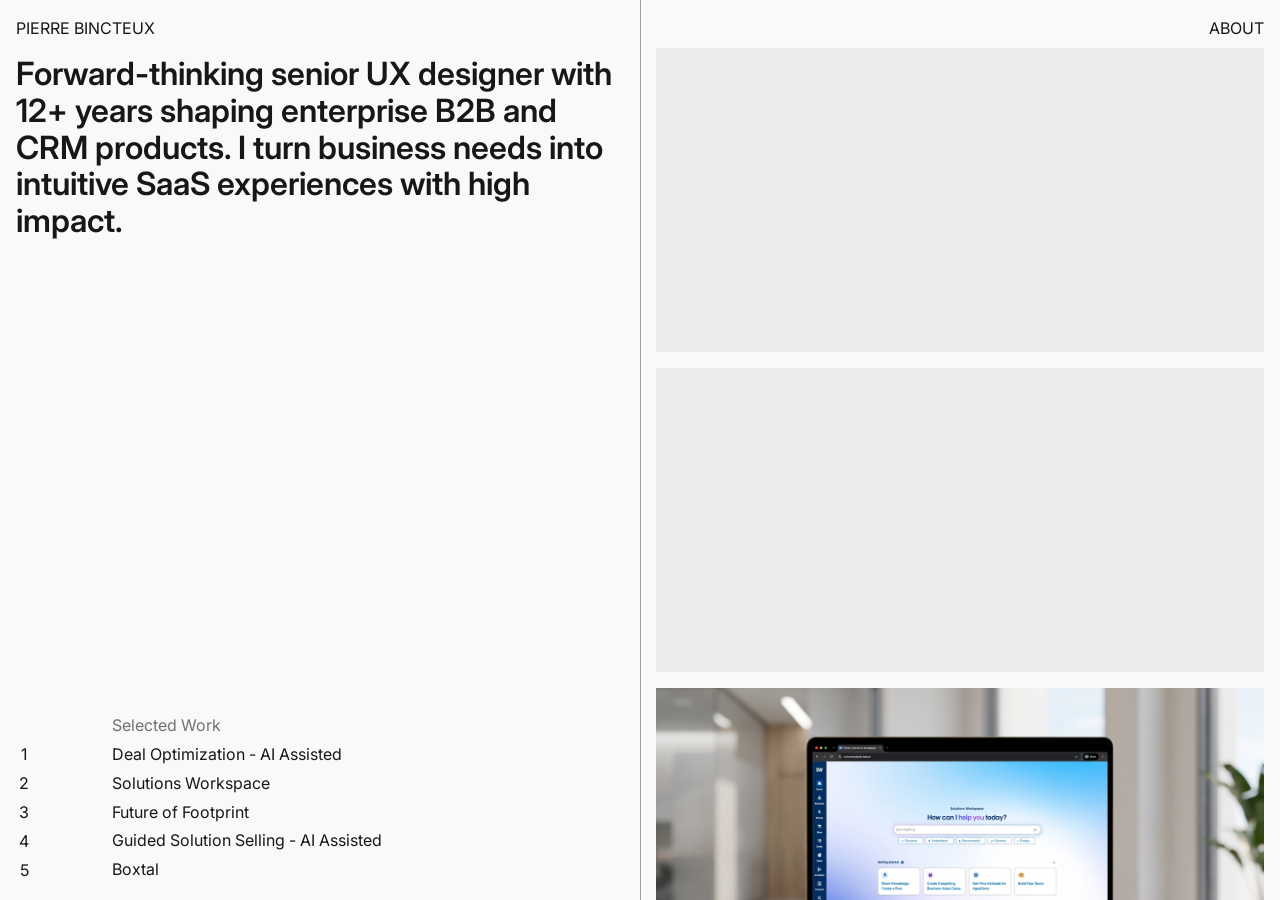
<file: index.html>
<!doctype html>
<html lang="en">
  <head>
    <meta charset="UTF-8" />
    <meta name="viewport" content="width=device-width, initial-scale=1.0" />
    <meta name="robots" content="noindex, nofollow" />
    <title>Pierre Bincteux</title>
    <link rel="icon" href="favicon.svg" type="image/svg+xml" />
    <link rel="icon" href="favicon.png" type="image/png" />
    <link rel="stylesheet" href="css/styles.css" />
  </head>
  <body>
    <div class="app">
      <header class="site-header">
        <button type="button" class="brand" id="home-btn">pierre bincteux</button>
        <button
          type="button"
          class="mobile-work-toggle"
          id="work-menu-toggle"
          aria-expanded="false"
          aria-controls="work-nav"
          aria-label="Open selected work menu"
        >
          <span class="menu-icon" aria-hidden="true">
            <span></span>
            <span></span>
            <span></span>
          </span>
        </button>
        <button type="button" class="about-toggle" id="about-toggle" aria-expanded="false" aria-controls="about-panel">
          <span class="about-toggle-inner">
            <span>About</span>
            <span>Close</span>
          </span>
        </button>
      </header>

      <div class="orange-dot-layer" aria-hidden="true">
        <div class="orange-dot-track">
          <span class="about-toggle-sizer">About</span>
          <span class="orange-dot" id="orange-dot"></span>
        </div>
      </div>

      <main class="layout">
        <section class="col col-copy">
          <div class="copy-top" id="copy-top"></div>
          <nav class="work-nav" id="work-nav" aria-label="Selected work">
            <p class="work-label">Selected Work</p>
            <ol class="work-list" id="work-list"></ol>
            <button type="button" class="mobile-about-link" id="mobile-about-link">About</button>
          </nav>
        </section>

        <section class="col col-media" id="media-col" aria-label="Project media"></section>
      </main>

      <aside class="about-panel" id="about-panel" aria-hidden="true">
        <div class="about-scroll">
          <div class="about-body">
            <img
              class="about-avatar"
              src="assets/about/pierre-about-avatar.png"
              alt="Pierre Bincteux"
            />
            <div class="about-copy">
              <p>
                I drive innovation through strategic design leadership: cross-functional collaboration,
                faster design work, and hands-on systems work so usability and CX stay consistent
                across enterprise platforms.
              </p>
              <p>
                I started in visual and brand design at early-stage startups in Lyon and Paris 🇫🇷,
                then moved into enterprise UX at Salesforce in Dublin 🇮🇪, where I’ve spent 7+ years
                owning strategy and end-to-end design for seller platforms.
              </p>
              <p>Available for work.</p>
            </div>

            <div class="about-meta">
              <span class="muted">Capabilities</span>
              <span>User Research, Usability Testing, A/B Testing, Discovery, Journey Mapping, Information Architecture, Wireframing, Prototyping, Interaction Design, Design Systems, Workshop Facilitation, Design Strategy</span>
            </div>

            <div class="about-quote">
              <p>“Pierre was instrumental in bringing structure and coherence to the Proposals designs. He translated complex requirements into clean, intuitive design flows that helped clarify the user journey for both internal stakeholders and Sellers. He balanced creativity with practicality: the solutions he proposed were always grounded in real user needs and business context.”</p>
              <p>— Emma<br /><span class="muted">Manager, Insights &amp; Agentic Transformation · Salesforce</span></p>
            </div>
          </div>

          <footer class="about-footer">
            <p>
              E:
              <a href="mailto:pbincteux@gmail.com">pbincteux@gmail.com</a>
            </p>
            <p>
              Connect:
              <a href="https://www.linkedin.com/in/pierrebincteux/" target="_blank" rel="noopener noreferrer">LinkedIn</a>
            </p>
            <p class="copyright">2026 All Rights reserved, Pierre Bincteux</p>
          </footer>
        </div>
      </aside>
    </div>

    <script src="js/app.js"></script>
  </body>
</html>
</file>
<file: css/styles.css>
@import url('https://fonts.googleapis.com/css2?family=Inter:wght@400;500;600;700&display=swap');

:root {
  --ink: #171717;
  --muted: rgba(23, 23, 23, 0.6);
  --line: rgba(23, 23, 23, 0.4);
  --paper: #f9f9f9;
  --about: rgba(230, 223, 223, 0.95);
  --orange: #ff5500;
  --header-h: 56px;
}

* {
  box-sizing: border-box;
}

html,
body {
  height: 100%;
  margin: 0;
}

body {
  font-family: Inter, system-ui, -apple-system, sans-serif;
  background: var(--paper);
  color: var(--ink);
  -webkit-font-smoothing: antialiased;
}

button {
  font: inherit;
  color: inherit;
  background: none;
  border: 0;
  padding: 0;
  cursor: pointer;
}

a {
  color: inherit;
}

.app {
  position: relative;
  height: 100dvh;
  overflow: hidden;
}

.site-header {
  pointer-events: none;
  position: absolute;
  inset: 0 0 auto;
  z-index: 50;
  display: flex;
  align-items: center;
  justify-content: space-between;
  min-height: 56px;
  padding: 16px;
  background: transparent;
}

.app::after {
  content: '';
  position: absolute;
  top: 0;
  bottom: 0;
  left: 50%;
  width: 1px;
  z-index: 10;
  background: var(--line);
  pointer-events: none;
}

.brand,
.about-toggle,
.mobile-work-toggle {
  pointer-events: auto;
  font-size: 16px;
  line-height: 19px;
  text-transform: uppercase;
  color: var(--ink);
}

.mobile-work-toggle {
  display: none;
  width: 44px;
  height: 44px;
  align-items: center;
  justify-content: center;
}

.menu-icon {
  display: flex;
  width: 20px;
  flex-direction: column;
  gap: 5px;
}

.menu-icon span {
  display: block;
  width: 20px;
  height: 1px;
  background: currentColor;
  transition:
    transform 200ms ease,
    opacity 200ms ease;
}

.app.is-work-menu-open .menu-icon span:first-child {
  transform: translateY(6px) rotate(45deg);
}

.app.is-work-menu-open .menu-icon span:nth-child(2) {
  opacity: 0;
}

.app.is-work-menu-open .menu-icon span:last-child {
  transform: translateY(-6px) rotate(-45deg);
}

.mobile-about-link {
  display: none;
}

.about-toggle {
  display: block;
  height: 19px;
  overflow: hidden;
}

.about-toggle-inner {
  display: flex;
  flex-direction: column;
  transition: transform 500ms cubic-bezier(0.7, 0, 0.2, 1);
}

.about-toggle-inner span {
  height: 19px;
}

.app.is-about-open .about-toggle-inner {
  transform: translateY(-50%);
}

.orange-dot-layer {
  pointer-events: none;
  position: absolute;
  inset: 0 0 auto;
  z-index: 40;
}

.orange-dot-track {
  position: relative;
  display: flex;
  align-items: center;
  justify-content: flex-end;
  padding: 16px;
}

.about-toggle-sizer {
  visibility: hidden;
  height: 19px;
  font-size: 16px;
  text-transform: uppercase;
}

.orange-dot {
  position: absolute;
  top: 50%;
  right: 92px;
  width: 10px;
  height: 10px;
  border-radius: 50%;
  background: var(--orange);
  transform: translateY(-50%);
  opacity: 0;
  transition:
    right 600ms cubic-bezier(0.16, 1, 0.3, 1),
    opacity 600ms cubic-bezier(0.16, 1, 0.3, 1);
}

.app.is-about-hover .orange-dot,
.app.is-about-open .orange-dot {
  opacity: 1;
}

.app.is-about-open .orange-dot {
  right: min(616px, calc(100% - 24px));
}

.layout {
  display: flex;
  height: 100%;
}

.col-copy {
  display: flex;
  flex-direction: column;
  justify-content: space-between;
  width: 100%;
  height: 100%;
  padding: 56px 16px 16px;
  overflow: hidden;
}

.copy-top {
  max-width: 672px;
}

.intro {
  margin: 0;
  font-size: 32px;
  font-weight: 600;
  line-height: 1.15;
}

.study {
  display: flex;
  flex-direction: column;
  gap: 12px;
  padding-right: 16px;
  font-size: 16px;
  line-height: 1.3;
}

.study p {
  margin: 0;
}

.study-row {
  display: grid;
  grid-template-columns: 88px 1fr;
  gap: 8px 12px;
}

.study-label {
  color: var(--muted);
}

.roles {
  display: block;
}

.cite {
  display: block;
  margin-top: 8px;
  color: var(--muted);
}

.testimonial {
  display: grid;
  grid-template-columns: 56px 1fr;
  gap: 12px;
  align-items: start;
  padding-top: 8px;
  margin: 0;
}

.testimonial img {
  width: 56px;
  height: 56px;
  object-fit: cover;
  border-radius: 4px;
}

.testimonial blockquote {
  margin: 0;
  font-size: 16px;
  line-height: 1.4;
}

.testimonial cite {
  display: block;
  margin-top: 8px;
  font-size: 16px;
  font-style: normal;
  color: var(--muted);
}

.work-nav {
  flex: 0 0 auto;
  font-size: 16px;
  line-height: 1.8;
  padding-top: 32px;
}

.work-label {
  margin: 0;
  padding-left: 96px;
  color: var(--muted);
}

.work-list {
  margin: 0;
  padding: 0;
  list-style: none;
}

.work-list li {
  position: relative;
  padding-left: 96px;
}

.work-index {
  position: absolute;
  left: 8px;
  top: 50%;
  transform: translate(-50%, -50%);
}

.dot {
  display: block;
  width: 10px;
  height: 10px;
  border-radius: 50%;
  background: var(--orange);
}

.work-list button:hover {
  opacity: 0.6;
}

.col-media {
  display: none;
  width: 50%;
  height: 100%;
  overflow: auto;
}

.media-stack {
  display: flex;
  flex-direction: column;
  gap: 16px;
  padding: 16px;
}

@media (min-width: 768px) {
  .media-stack {
    padding-top: 48px;
  }
}

.media-item {
  opacity: 0;
  transform: translateY(18px);
  transition:
    opacity 650ms cubic-bezier(0.16, 1, 0.3, 1),
    transform 650ms cubic-bezier(0.16, 1, 0.3, 1);
}

.media-item.is-visible {
  opacity: 1;
  transform: translateY(0);
}

.media-stack img,
.media-stack video {
  display: block;
  width: 100%;
  height: auto;
  vertical-align: top;
  background: #ececec;
}

.video-poster {
  display: block;
  position: relative;
  width: 100%;
  overflow: hidden;
  cursor: pointer;
  background: #ececec;
}

.video-play-button {
  position: absolute;
  top: 50%;
  left: 50%;
  display: grid;
  width: 76px;
  height: 76px;
  place-items: center;
  border-radius: 50%;
  color: var(--ink);
  background: rgba(255, 255, 255, 0.96);
  transform: translate(-50%, -50%);
  transition:
    color 250ms ease,
    background-color 250ms ease,
    transform 250ms ease;
}

.video-play-button svg {
  width: 26px;
  height: 26px;
  fill: currentColor;
  margin-left: 3px;
}

.video-poster:hover .video-play-button,
.video-poster:focus-visible .video-play-button {
  color: #fff;
  background: var(--orange);
  transform: translate(-50%, -50%) scale(1.06);
}

.video-poster:focus-visible {
  outline: 2px solid var(--orange);
  outline-offset: 3px;
}

.about-panel {
  position: absolute;
  inset: 0 0 0 auto;
  z-index: 20;
  width: 100%;
  max-width: 640px;
  background: var(--about);
  backdrop-filter: blur(8px);
  transform: translateX(100%);
  transition: transform 500ms cubic-bezier(0.7, 0, 0.2, 1);
}

.app.is-about-open .about-panel {
  transform: translateX(0);
}

.about-scroll {
  display: flex;
  flex-direction: column;
  justify-content: space-between;
  gap: 64px;
  height: 100%;
  overflow: auto;
  padding: 80px 16px 16px;
}

.about-body {
  display: flex;
  flex-direction: column;
  gap: 32px;
}

.about-avatar {
  width: 165px;
  height: auto;
}

.about-copy {
  display: flex;
  flex-direction: column;
  gap: 32px;
  max-width: 560px;
  font-size: 16px;
  line-height: 1.4;
}

.about-copy p {
  margin: 0;
}

.about-meta {
  display: flex;
  flex-direction: column;
  gap: 4px;
  max-width: 480px;
  font-size: 16px;
  line-height: 1.4;
}

.muted {
  color: rgba(23, 23, 23, 0.4);
}

.about-quote {
  font-size: 16px;
  line-height: 1.4;
}

.about-quote p {
  margin: 0;
}

.about-footer {
  display: flex;
  flex-direction: column;
  gap: 4px;
  font-size: 16px;
  font-weight: 600;
  color: var(--muted);
}

.about-footer a {
  text-decoration: underline;
}

.copyright {
  padding-top: 16px;
}

@media (min-width: 768px) {
  .col-copy {
    width: 50%;
  }

  .col-media {
    display: block;
  }
}

@media (max-width: 767px) {
  body {
    height: auto;
    min-height: 100%;
  }

  .app {
    height: auto;
    min-height: 100dvh;
    overflow: visible;
  }

  .site-header,
  .orange-dot-layer {
    position: fixed;
  }

  .app.is-about-open .brand {
    visibility: hidden;
  }

  .mobile-work-toggle {
    display: flex;
  }

  .app.is-about-open .mobile-work-toggle {
    display: none;
  }

  .about-toggle {
    display: none;
  }

  .app.is-about-open .about-toggle {
    display: block;
  }

  .app::after {
    display: none;
  }

  .layout {
    flex-direction: column;
    height: auto;
    min-height: 100dvh;
  }

  .col-copy {
    flex: 0 0 auto;
    width: 100%;
    height: auto;
    min-height: 0;
    border-right: 0;
    padding-bottom: 0;
    overflow: visible;
  }

  .col-media {
    display: block;
    width: 100%;
    height: auto;
    overflow: visible;
  }

  .work-nav {
    display: none;
  }

  .app.is-work-menu-open .work-nav {
    position: fixed;
    z-index: 45;
    top: 56px;
    right: 0;
    left: 0;
    display: block;
    max-height: calc(100dvh - 56px);
    overflow-y: auto;
    padding: 16px;
    background: var(--paper);
    border-bottom: 1px solid var(--line);
  }

  .work-label {
    padding-left: 0;
  }

  .work-list li {
    padding-left: 40px;
  }

  .work-index {
    left: 12px;
  }

  .work-list button {
    display: block;
    min-height: 44px;
    text-align: left;
  }

  .mobile-about-link {
    display: block;
    min-height: 44px;
    margin-top: 8px;
    padding-top: 8px;
    border-top: 1px solid var(--line);
    text-align: left;
    text-transform: uppercase;
  }

  .intro {
    font-size: 24px;
  }

  .about-panel {
    position: fixed;
    width: 100%;
    max-width: none;
    height: 100dvh;
  }

  .about-scroll {
    padding: 72px 16px 16px;
  }

  .video-play-button {
    width: 64px;
    height: 64px;
  }
}

@media (prefers-reduced-motion: reduce) {
  *,
  *::before,
  *::after {
    scroll-behavior: auto !important;
    transition-duration: 0.01ms !important;
    animation-duration: 0.01ms !important;
    animation-iteration-count: 1 !important;
  }

  .media-item {
    opacity: 1;
    transform: none;
  }
}
</file>
